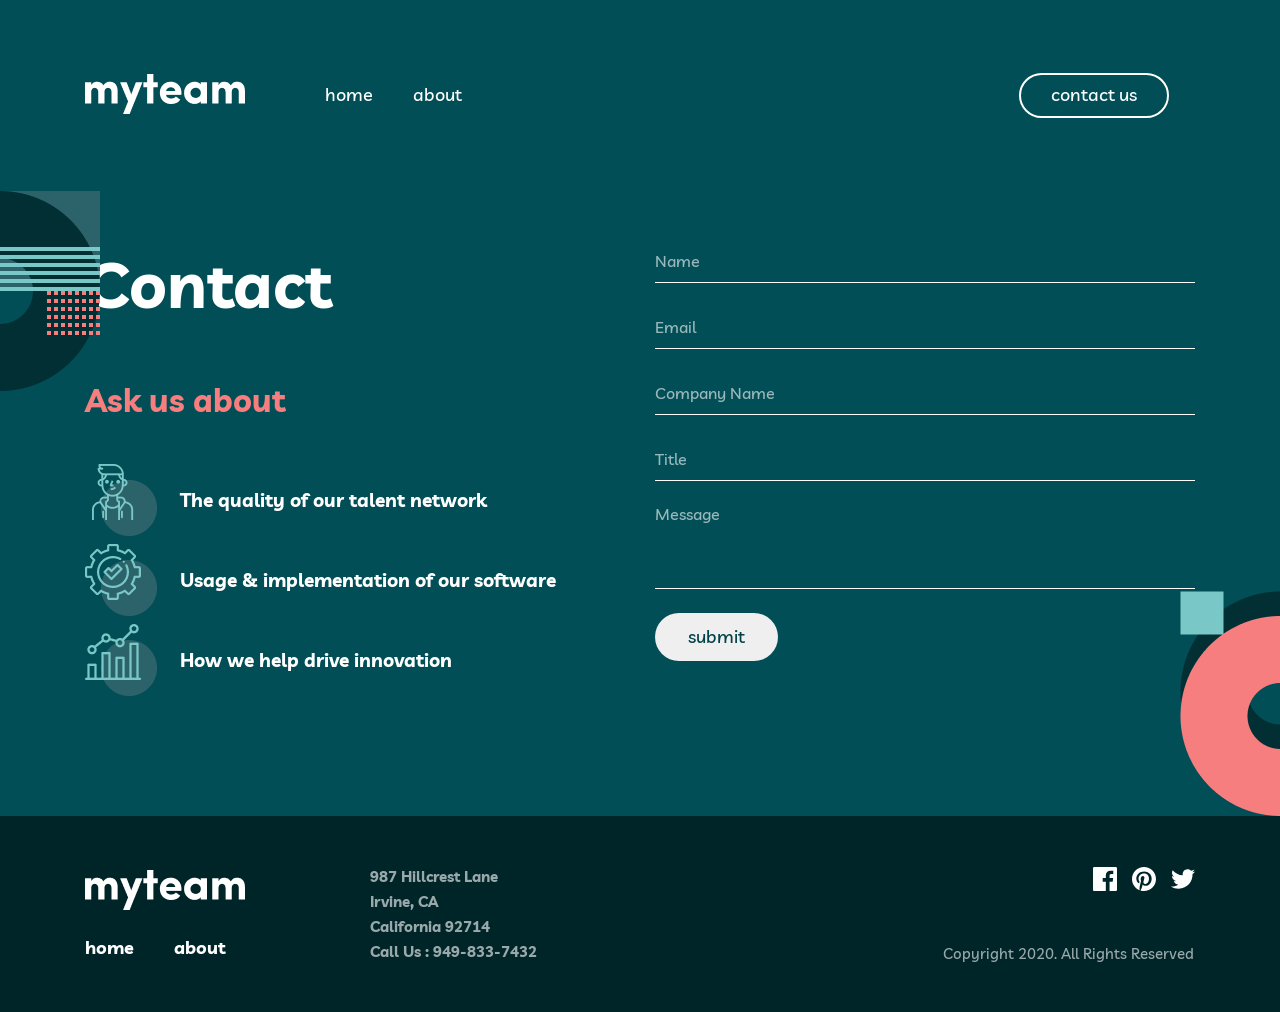
<file: contacts.html>
<!DOCTYPE html>
<html lang="en">
<head>
    <meta charset="UTF-8">
    <meta http-equiv="X-UA-Compatible" content="IE=edge">
    <meta name="viewport" content="width=device-width, initial-scale=1.0">
    <title>Document</title>
    <link rel="stylesheet" href="css/main.css" />
</head>
<body>
    <body class="body">
        <section class="contact">
          <header class="header">
            <div class="container header__container">
              <a class="header__nav-logo" href="/">
                <img src="img/myteam.png" alt="">
              </a>
              <nav class="header__nav">
                <div class="header__nav-container">
                  <ul class="header__nav-list">
                    <li class="header__nav-item">
                      <a href="index.html">home</a>
                    </li>
                    <li class="header__nav-item">
                      <a href="about.html">about</a>
                    </li>
                  </ul>
                  <a class="header__nav-btn" href="#">contact us</a>
                </div>
              </nav>
      
              <button class="burger">
                <span class="burger__inner"></span>
            </button>
            </div>
          </header>
          <div class="contact__main">
            <div class="container contact__container">
              <div class="contact__words">
                  <h1 class="contact__headname">Contact</h1>
                  <p class="contact__words-info">Ask us about</p>
                  <ul class="contact__list">
                      <li class="contact__list-item">
                        <h3 class="contact__list-name">The quality of our talent network</h3>
                      </li>
                      <li class="contact__list-item">
                        <h3 class="contact__list-name">Usage & implementation of our software</h3>
                      </li>
                      <li class="contact__list-item">
                        <h3 class="contact__list-name">How we help drive innovation</h3>
                      </li>
                    </ul>
              </div>
  
              <div class="contact__form">
                  <form autocomplete="off">
                      <input required type="text" placeholder="Name">
                      <input required type="email" placeholder="Email">
                      <input required type="text" placeholder="Company Name">
                      <input required type="text" placeholder="Title">
                      <textarea required dir="540" placeholder="Message"></textarea>
                      <button class="form__button">submit</button>
                    </form>
              </div>
            </div>
          </div>
          
        </section>
        
        <footer class="footer">
          <div class="container footer__container">
            <div class="footer__nav">
              <a class="footer__logo" href="#">
                <img class="footer__logo" src="img/myteam.png" alt="">
              </a>
      
              <ul class="footer__list">
                <li class="footer__list-item">
                  <a class="footer__list-link" href="index.html">home</a>
                </li>
      
                <li class="footer__list-item">
                  <a class="footer__list-link" href="about.html">about</a>
                </li>
              </ul>
            </div>
      
            <p class="footer__address">
              987 Hillcrest Lane <br> Irvine, CA <br> California 92714 <br> Call Us : 949-833-7432
            </p>
      
            <div class="footer__words">
              <ul class="footer__social">
                <li class="footer__social-item">
                  <a href="#" class="footer__social-link">
                    <svg class="footer__social-logo" width="24" height="24" viewBox="0 0 24 24" fill="none"
                      xmlns="http://www.w3.org/2000/svg">
                      <path
                        d="M22.675 0H1.325C0.593 0 0 0.593 0 1.325V22.676C0 23.407 0.593 24 1.325 24H12.82V14.706H9.692V11.084H12.82V8.413C12.82 5.313 14.713 3.625 17.479 3.625C18.804 3.625 19.942 3.724 20.274 3.768V7.008L18.356 7.009C16.852 7.009 16.561 7.724 16.561 8.772V11.085H20.148L19.681 14.707H16.561V24H22.677C23.407 24 24 23.407 24 22.675V1.325C24 0.593 23.407 0 22.675 0Z" />
                    </svg>
      
                  </a>
                </li>
                <li class="footer__social-item">
                  <a href="#" class="footer__social-link">
                    <svg class="footer__social-logo" width="24" height="24" viewBox="0 0 24 24" fill="none"
                      xmlns="http://www.w3.org/2000/svg">
                      <path id="Path"
                        d="M12 0C5.373 0 0 5.372 0 12C0 17.084 3.163 21.426 7.627 23.174C7.522 22.225 7.427 20.769 7.669 19.733C7.887 18.796 9.076 13.768 9.076 13.768C9.076 13.768 8.717 13.049 8.717 11.986C8.717 10.318 9.684 9.072 10.888 9.072C11.911 9.072 12.406 9.841 12.406 10.762C12.406 11.791 11.751 13.33 11.412 14.757C11.129 15.951 12.011 16.926 13.189 16.926C15.322 16.926 16.961 14.677 16.961 11.431C16.961 8.558 14.897 6.549 11.949 6.549C8.535 6.549 6.531 9.11 6.531 11.756C6.531 12.787 6.928 13.894 7.424 14.494C7.522 14.613 7.536 14.718 7.507 14.839L7.174 16.199C7.121 16.419 7 16.466 6.772 16.36C5.273 15.662 4.336 13.471 4.336 11.711C4.336 7.926 7.086 4.449 12.265 4.449C16.428 4.449 19.663 7.416 19.663 11.38C19.663 15.516 17.056 18.844 13.436 18.844C12.22 18.844 11.077 18.213 10.686 17.466L9.938 20.319C9.667 21.362 8.936 22.669 8.446 23.465C9.57 23.812 10.763 24 12 24C18.627 24 24 18.627 24 12C24 5.372 18.627 0 12 0Z" />
                    </svg>
      
      
                  </a>
                </li>
                <li class="footer__social-item">
                  <a href="#" class="footer__social-link">
                    <svg class="footer__social-logo" width="24" height="24" viewBox="0 0 24 20" fill="none"
                      xmlns="http://www.w3.org/2000/svg">
                      <path id="Path"
                        d="M24 2.55699C23.117 2.94899 22.168 3.21299 21.172 3.33199C22.189 2.72299 22.97 1.75799 23.337 0.607986C22.386 1.17199 21.332 1.58199 20.21 1.80299C19.313 0.845986 18.032 0.247986 16.616 0.247986C13.437 0.247986 11.101 3.21399 11.819 6.29299C7.728 6.08799 4.1 4.12799 1.671 1.14899C0.381 3.36199 1.002 6.25699 3.194 7.72299C2.388 7.69699 1.628 7.47599 0.965 7.10699C0.911 9.38799 2.546 11.522 4.914 11.997C4.221 12.185 3.462 12.229 2.69 12.081C3.316 14.037 5.134 15.46 7.29 15.5C5.22 17.123 2.612 17.848 0 17.54C2.179 18.937 4.768 19.752 7.548 19.752C16.69 19.752 21.855 12.031 21.543 5.10599C22.505 4.41099 23.34 3.54399 24 2.55699Z" />
                      </svg>
      
                  </a>
                </li>
              </ul>
      
              <p class="footer__copywrite">Copyright 2020. All Rights Reserved</p>
            </div>
          </div>
        </footer>
        <script src="scripts/script.js"></script>
</body>
</html>
</file>
<file: css/main.css>
.visually-hidden {
  position: absolute !important;
  clip: rect(1px 1px 1px 1px);
  /* IE6, IE7 */
  clip: rect(1px, 1px, 1px, 1px);
  padding: 0 !important;
  border: 0 !important;
  height: 1px !important;
  width: 1px !important;
  overflow: hidden;
}

@font-face {
  font-family: 'Livvic';
  src: url("../fonts/Livvic-Bold.woff2") format("woff2"), url("../fonts/Livvic-Bold.woff") format("woff");
  font-weight: bold;
  font-style: normal;
  font-display: swap;
}

@font-face {
  font-family: 'Livvic';
  src: url("../fonts/Livvic-Medium.woff2") format("woff2"), url("../fonts/Livvic-Medium.woff") format("woff");
  font-weight: 500;
  font-style: normal;
  font-display: swap;
}

*,
*::before,
*::after {
  margin: 0;
  padding: 0;
  -webkit-box-sizing: inherit;
          box-sizing: inherit;
}

img {
  max-width: 100%;
}

html {
  -webkit-box-sizing: border-box;
          box-sizing: border-box;
  height: 100%;
  scroll-behavior: smooth;
  font-size: 62.5%;
}

body {
  color: #fff;
  background-color: #014E56;
  font-size: 1.6rem;
  font-family: 'Livvic', sans-serif;
}

.body--active {
  overflow-y: hidden;
}

.container {
  width: 100%;
  max-width: 1140px;
  margin-left: auto;
  margin-right: auto;
  padding-left: 15px;
  padding-right: 15px;
}

@media screen and (max-width: 1200px) {
  .container {
    max-width: 719px;
  }
}

@media screen and (max-width: 700px) {
  .container {
    max-width: 357px;
  }
}

a {
  text-decoration: none;
  color: #fff;
}

.intro {
  position: relative;
  padding-bottom: 22.5rem;
}

.intro::before {
  content: '';
  width: 20rem;
  height: 20rem;
  position: absolute;
  background-image: url("../img/introimg.png");
  z-index: 1;
  top: 25rem;
  background-repeat: no-repeat;
}

.intro::after {
  content: '';
  width: 35.8rem;
  height: 10rem;
  position: absolute;
  background: url("../img/introimg2.png");
  right: 16.5rem;
  top: 60rem;
}

@media screen and (max-width: 1200px) {
  .intro::before {
    display: none;
  }
  .intro::after {
    right: 20.6rem;
  }
}

@media screen and (max-width: 700px) {
  .intro {
    padding-bottom: 20rem;
  }
  .intro::after {
    right: auto;
    top: auto;
    bottom: 0;
    left: 0;
  }
}

header {
  padding-top: 7.3rem;
  padding-bottom: 7.3rem;
}

@media screen and (max-width: 700px) {
  header {
    padding-top: 4.8rem;
    padding-bottom: 8rem;
  }
}

.header__container {
  display: -webkit-box;
  display: -ms-flexbox;
  display: flex;
  -webkit-box-align: center;
      -ms-flex-align: center;
          align-items: center;
}

@media screen and (max-width: 700px) {
  .header__container {
    display: -webkit-box;
    display: -ms-flexbox;
    display: flex;
    -webkit-box-align: center;
        -ms-flex-align: center;
            align-items: center;
  }
}

.header__nav {
  font-size: 1.8rem;
}

@media screen and (max-width: 700px) {
  .header__nav {
    display: none;
    position: absolute;
    left: 0;
    top: 0;
    width: 100%;
    height: 100vh;
    background-color: rgba(44, 98, 105, 0.75);
  }
  .header__nav::before {
    content: '';
    width: 70%;
    height: 100%;
    position: absolute;
    top: 0;
    right: 0;
    background-color: #2c6269;
    z-index: 2;
  }
  .header__nav::after {
    content: '';
    width: 10rem;
    height: 20rem;
    position: absolute;
    background-image: url("../img/burger.png");
    right: 0;
    bottom: 0;
    z-index: 3;
  }
}

.header__nav--active {
  display: block;
}

.header__nav-container {
  display: -webkit-box;
  display: -ms-flexbox;
  display: flex;
  -webkit-box-align: center;
      -ms-flex-align: center;
          align-items: center;
}

@media screen and (max-width: 700px) {
  .header__nav-container {
    -webkit-box-orient: vertical;
    -webkit-box-direction: normal;
        -ms-flex-direction: column;
            flex-direction: column;
    position: relative;
    z-index: 3;
    margin-top: 11.2rem;
    margin-left: 4.8rem;
  }
}

.header__nav-list {
  padding: 0;
  margin: 0;
  list-style: none;
  display: -webkit-box;
  display: -ms-flexbox;
  display: flex;
  margin-left: 8rem;
  margin-right: 55.7rem;
}

@media screen and (max-width: 1200px) {
  .header__nav-list {
    margin-right: 15rem;
  }
}

@media screen and (max-width: 700px) {
  .header__nav-list {
    -webkit-box-orient: vertical;
    -webkit-box-direction: normal;
        -ms-flex-direction: column;
            flex-direction: column;
  }
}

@media screen and (max-width: 700px) {
  .header__nav-item {
    margin-bottom: 2.4rem;
  }
  .header__nav-item:last-child {
    margin-bottom: 3.6rem;
  }
}

.header__nav-list--active {
  display: block;
}

.header__nav-item > a:hover {
  color: #F67E7E;
}

.header__nav-item:first-child {
  margin-right: 4rem;
}

.header__nav-btn {
  padding: 1rem 3rem;
  border: 2px solid #fff;
  border-radius: 2.4rem;
}

.header__nav-btn:hover {
  color: #002529;
  background-color: #fff;
}

.burger {
  display: none;
}

.header__nav-logo {
  display: inline-block;
}

@media screen and (max-width: 700px) {
  .header__nav-logo {
    width: 12.8rem;
    height: 3.2rem;
  }
}

@media screen and (max-width: 700px) {
  .burger {
    display: block;
    border: none;
    padding: 0;
    width: 20px;
    background-color: transparent;
    margin-left: auto;
  }
  .burger::before,
  .burger__inner,
  .burger::after {
    content: '';
    display: block;
    width: 100%;
    height: 4px;
    background-color: #fff;
    margin-bottom: 3px;
  }
  .burger::after {
    margin-bottom: 0;
  }
  .burger--active .burger__inner {
    display: none;
  }
  .burger--active::before {
    -webkit-transform: rotate(45deg);
            transform: rotate(45deg);
    margin-bottom: 0;
    position: relative;
    top: 4px;
    z-index: 4;
  }
  .burger--active::after {
    -webkit-transform: rotate(-45deg);
            transform: rotate(-45deg);
    position: relative;
    z-index: 4;
  }
}

.intro__words {
  margin-top: 5.7rem;
  display: -webkit-box;
  display: -ms-flexbox;
  display: flex;
  -webkit-box-pack: justify;
      -ms-flex-pack: justify;
          justify-content: space-between;
}

@media screen and (max-width: 1200px) {
  .intro__words {
    -webkit-box-orient: vertical;
    -webkit-box-direction: normal;
        -ms-flex-direction: column;
            flex-direction: column;
    text-align: center;
  }
}

@media screen and (max-width: 700px) {
  .intro__words {
    margin-top: 0;
  }
}

.intro__words-main {
  font-weight: bold;
  font-size: 10rem;
  width: 60rem;
}

@media screen and (max-width: 1200px) {
  .intro__words-main {
    font-size: 6.4rem;
    width: 35rem;
    margin: 0 auto;
    margin-bottom: 2.4rem;
  }
}

@media screen and (max-width: 700px) {
  .intro__words-main {
    font-size: 4rem;
    width: 22rem;
  }
}

.red {
  color: #F67E7E;
}

.intro__words-info {
  width: 44.5rem;
  font-size: 1.8rem;
  padding-top: 13rem;
  font-weight: 600;
  position: relative;
}

.intro__words-info::before {
  content: '';
  top: 0;
  background: #79C8C7;
  position: absolute;
  width: 5rem;
  height: 4px;
}

@media screen and (max-width: 1200px) {
  .intro__words-info {
    font-size: 1.5rem;
    width: 45.7rem;
    padding: 0;
    margin: 0 auto;
  }
  .intro__words-info::before {
    display: none;
  }
}

@media screen and (max-width: 700px) {
  .intro__words-info {
    width: 32.7rem;
    line-height: 2.8rem;
  }
}

.benefits {
  background-color: #012F34;
  padding-top: 20rem;
  padding-bottom: 14rem;
  position: relative;
}

.benefits::after {
  content: '';
  position: absolute;
  width: 10rem;
  height: 24.4rem;
  background: url("../img/benefits.png");
  right: 0;
  top: 44rem;
}

@media screen and (max-width: 1200px) {
  .benefits {
    padding-top: 10rem;
    padding-bottom: 10rem;
  }
  .benefits::after {
    top: 0;
  }
}

.benefits__container {
  display: -webkit-box;
  display: -ms-flexbox;
  display: flex;
}

@media screen and (max-width: 1200px) {
  .benefits__container {
    -webkit-box-orient: vertical;
    -webkit-box-direction: normal;
        -ms-flex-direction: column;
            flex-direction: column;
    width: 57.3rem;
    margin: 0 auto;
  }
}

.benefits__headword {
  font-size: 4.8rem;
  font-weight: bold;
  width: 44.5rem;
  position: relative;
}

.benefits__headword::before {
  content: '';
  top: -54px;
  background: #F67E7E;
  position: absolute;
  width: 5rem;
  height: 4px;
}

@media screen and (max-width: 1200px) {
  .benefits__headword {
    margin-bottom: 6.4rem;
    font-size: 3.2rem;
  }
  .benefits__headword::before {
    top: -32px;
  }
}

@media screen and (max-width: 700px) {
  .benefits__headword {
    width: 20rem;
  }
}

.benefits__list {
  padding: 0;
  margin: 0;
  list-style: none;
  display: -webkit-box;
  display: -ms-flexbox;
  display: flex;
  -webkit-box-orient: vertical;
  -webkit-box-direction: normal;
      -ms-flex-direction: column;
          flex-direction: column;
  margin-left: auto;
}

.benefits__list-item {
  margin-bottom: 3.2rem;
  position: relative;
}

.benefits__list-item::before {
  content: '';
  position: absolute;
  left: -9.5rem;
  width: 7.2rem;
  height: 7.2rem;
  background: url("../img/benefit1.png");
}

.benefits__list-item:nth-child(2)::before {
  background: url("../img/benefit2.png");
}

.benefits__list-item:last-child {
  margin-bottom: 0;
}

.benefits__list-item:last-child::before {
  background: url("../img/benefit3.png");
}

@media screen and (max-width: 700px) {
  .benefits__list-item {
    display: -webkit-box;
    display: -ms-flexbox;
    display: flex;
    -webkit-box-orient: vertical;
    -webkit-box-direction: normal;
        -ms-flex-direction: column;
            flex-direction: column;
    -webkit-box-align: center;
        -ms-flex-align: center;
            align-items: center;
  }
  .benefits__list-item::before {
    position: relative;
    top: 0;
    left: 0;
  }
}

.benefits__list-head {
  color: #F67E7E;
  line-height: 2.8rem;
}

.benefits__list-info {
  font-weight: 600;
  line-height: 2.5rem;
  opacity: 0.8;
  width: 44.5rem;
  font-size: 1.5rem;
  margin-top: 1.6rem;
}

@media screen and (max-width: 700px) {
  .benefits__list-info {
    width: 32.7rem;
    text-align: center;
  }
}

.result {
  padding-top: 14rem;
  padding-bottom: 14rem;
  position: relative;
}

.result::before {
  content: '';
  position: absolute;
  top: 0;
  width: 14.7rem;
  height: 10rem;
  background: url("../img/result1.png");
}

.result::after {
  content: '';
  position: absolute;
  bottom: 0;
  right: 0;
  width: 20rem;
  height: 10rem;
  background: url("../img/result2.png");
}

@media screen and (max-width: 1200px) {
  .result {
    padding-top: 10rem;
  }
}

.result__name {
  font-size: 4.8rem;
  font-weight: bold;
  text-align: center;
  width: 94.5rem;
  margin: 0 auto;
}

@media screen and (max-width: 1200px) {
  .result__name {
    font-size: 3.2rem;
    width: 48rem;
  }
}

@media screen and (max-width: 700px) {
  .result__name {
    width: 32.7rem;
    margin-top: 4rem;
  }
}

.green {
  color: #79C8C7;
}

.result__list {
  padding: 0;
  margin: 0;
  list-style: none;
  display: -webkit-box;
  display: -ms-flexbox;
  display: flex;
  -webkit-box-pack: justify;
      -ms-flex-pack: justify;
          justify-content: space-between;
  -webkit-box-align: center;
      -ms-flex-align: center;
          align-items: center;
  padding-top: 9.2rem;
  text-align: center;
}

@media screen and (max-width: 1200px) {
  .result__list {
    -webkit-box-orient: vertical;
    -webkit-box-direction: normal;
        -ms-flex-direction: column;
            flex-direction: column;
  }
}

.result__list-item {
  display: -webkit-box;
  display: -ms-flexbox;
  display: flex;
  -webkit-box-orient: vertical;
  -webkit-box-direction: normal;
      -ms-flex-direction: column;
          flex-direction: column;
  position: relative;
}

.result__list-item::before {
  content: '';
  width: 6.7rem;
  height: 5.6rem;
  position: absolute;
  top: -4rem;
  left: 14rem;
  background: url("../img/quote.png");
  z-index: -1;
}

@media screen and (max-width: 1200px) {
  .result__list-item {
    margin-bottom: 4.8em;
  }
  .result__list-item::before {
    left: calc(50% - 35px);
  }
  .result__list-item:last-child {
    margin-bottom: 0;
  }
}

.result__list-quote {
  font-size: 1.5rem;
  font-weight: 600;
  width: 35rem;
}

@media screen and (max-width: 1200px) {
  .result__list-quote {
    width: 57.3rem;
  }
}

@media screen and (max-width: 700px) {
  .result__list-quote {
    width: 32.7rem;
    line-height: 2.5rem;
  }
}

.result__list-name {
  color: #79C8C7;
  font-size: 1.8rem;
  font-weight: bold;
  margin-top: 2.4rem;
}

.result__list-info {
  font-weight: 500;
  font-style: italic;
  font-size: 1.3rem;
  margin-top: 2px;
}

.result__list-photo {
  width: 6.2rem;
  height: 6.2rem;
  margin: 0 auto;
  border-radius: 50%;
  border: 2px solid #79C8C7;
  margin-top: 3.2rem;
}

.call {
  padding-top: 7.6rem;
  padding-bottom: 7.6rem;
  background-color: #F67E7E;
  color: #012F34;
  position: relative;
}

.call::before {
  content: '';
  position: absolute;
  top: 5.9rem;
  width: 20rem;
  height: 14.4rem;
  background: url("../img/call.png");
}

@media screen and (max-width: 1200px) {
  .call {
    padding-top: 9.5rem;
    padding-bottom: 9.5rem;
  }
  .call::before {
    top: auto;
    bottom: 0;
  }
}

.call__container {
  display: -webkit-box;
  display: -ms-flexbox;
  display: flex;
  -webkit-box-align: center;
      -ms-flex-align: center;
          align-items: center;
}

@media screen and (max-width: 1200px) {
  .call__container {
    width: 57.3rem;
  }
}

@media screen and (max-width: 700px) {
  .call__container {
    -webkit-box-orient: vertical;
    -webkit-box-direction: normal;
        -ms-flex-direction: column;
            flex-direction: column;
  }
}

.call__headname {
  font-family: 'Livvic', sans-serif;
  font-size: 4.8rem;
  font-weight: bold;
  margin-right: auto;
}

@media screen and (max-width: 1200px) {
  .call__headname {
    font-size: 3.2rem;
  }
}

@media screen and (max-width: 700px) {
  .call__headname {
    width: 22.7rem;
    text-align: center;
    margin: 0;
  }
}

.call__link {
  color: #012F34;
  font-size: 1.8rem;
  font-weight: bold;
  padding: 1rem 3rem;
  border: 2px solid #012F34;
  border-radius: 2.4rem;
}

.call__link:hover {
  color: #fff;
  background-color: #012F34;
}

@media screen and (max-width: 700px) {
  .call__link {
    margin-top: 2.4rem;
    margin-bottom: 5px;
  }
}

.footer {
  padding-top: 4.8rem;
  padding-bottom: 4.8rem;
  background-color: #002529;
}

@media screen and (max-width: 700px) {
  .footer {
    padding-bottom: 16rem;
  }
}

.footer__container {
  display: -webkit-box;
  display: -ms-flexbox;
  display: flex;
  -webkit-box-align: center;
      -ms-flex-align: center;
          align-items: center;
}

@media screen and (max-width: 1200px) {
  .footer__container {
    -ms-flex-wrap: wrap;
        flex-wrap: wrap;
    -webkit-box-pack: justify;
        -ms-flex-pack: justify;
            justify-content: space-between;
  }
}

@media screen and (max-width: 700px) {
  .footer__container {
    -webkit-box-orient: vertical;
    -webkit-box-direction: normal;
        -ms-flex-direction: column;
            flex-direction: column;
  }
}

@media screen and (max-width: 1200px) {
  .footer__logo {
    width: 10rem;
    height: 2.4rem;
    display: inline-block;
  }
}

@media screen and (max-width: 1200px) {
  .footer__nav {
    margin-right: auto;
  }
}

@media screen and (max-width: 700px) {
  .footer__nav {
    margin: 0;
  }
}

.footer__list {
  padding: 0;
  margin: 0;
  list-style: none;
  display: -webkit-box;
  display: -ms-flexbox;
  display: flex;
  margin-top: 2.5rem;
}

.footer__list-item {
  margin-right: 4rem;
}

.footer__list-item:last-child {
  margin-right: 0;
}

@media screen and (max-width: 1200px) {
  .footer__list-item:first-child {
    margin-right: 2.4rem;
  }
}

@media screen and (max-width: 700px) {
  .footer__list-item {
    margin: 0;
  }
}

.footer__list-link {
  font-weight: 600;
  font-size: 18px;
}

.footer__list-link:hover {
  color: #F67E7E;
}

@media screen and (max-width: 1200px) {
  .footer__list-link {
    font-size: 1.5rem;
  }
}

.footer__address {
  font-weight: 600;
  font-size: 1.5rem;
  opacity: 0.6;
  width: 20rem;
  margin-left: 12.5rem;
  margin-right: auto;
  line-height: 2.5rem;
}

@media screen and (max-width: 1200px) {
  .footer__address {
    margin: 0;
    text-align: right;
    margin-left: 30.5rem;
  }
}

@media screen and (max-width: 700px) {
  .footer__address {
    text-align: center;
    margin: 0;
    margin-top: 2.4rem;
  }
}

.footer__words {
  display: -webkit-box;
  display: -ms-flexbox;
  display: flex;
  -webkit-box-orient: vertical;
  -webkit-box-direction: normal;
      -ms-flex-direction: column;
          flex-direction: column;
}

@media screen and (max-width: 1200px) {
  .footer__words {
    -webkit-box-orient: horizontal;
    -webkit-box-direction: normal;
        -ms-flex-direction: row;
            flex-direction: row;
    -webkit-box-align: center;
        -ms-flex-align: center;
            align-items: center;
    margin-top: 1rem;
  }
}

@media screen and (max-width: 700px) {
  .footer__words {
    -webkit-box-orient: vertical;
    -webkit-box-direction: normal;
        -ms-flex-direction: column;
            flex-direction: column;
    margin-top: 4rem;
  }
}

.footer__social {
  padding: 0;
  margin: 0;
  list-style: none;
  display: -webkit-box;
  display: -ms-flexbox;
  display: flex;
  margin-bottom: 5.1rem;
  margin-left: 15rem;
}

@media screen and (max-width: 1200px) {
  .footer__social {
    margin: 0;
    margin-right: 33rem;
  }
}

@media screen and (max-width: 700px) {
  .footer__social {
    margin: 0;
  }
}

.footer__social-item {
  margin-right: 1.5rem;
}

.footer__social-item:last-child {
  margin-right: 0;
}

.footer__social-logo {
  fill: #fff;
}

.footer__social-logo:hover {
  fill: #F67E7E;
}

.footer__copywrite {
  font-size: 1.5rem;
  opacity: 0.6;
}

@media screen and (max-width: 700px) {
  .footer__copywrite {
    margin-top: 1.6rem;
  }
}

.hero {
  padding-bottom: 20rem;
  position: relative;
}

.hero::after {
  content: '';
  width: 10rem;
  height: 20rem;
  position: absolute;
  background: url("../img/hero.png");
  right: 0;
  bottom: 0;
}

@media screen and (max-width: 1200px) {
  .hero {
    padding-bottom: 11.2rem;
  }
}

@media screen and (max-width: 700px) {
  .hero {
    padding-bottom: 10.8rem;
  }
  .hero::after {
    width: 10rem;
    height: 10rem;
    background-position: top left;
  }
}

.hero__words {
  display: -webkit-box;
  display: -ms-flexbox;
  display: flex;
  margin-top: 10rem;
}

@media screen and (max-width: 1200px) {
  .hero__words {
    -webkit-box-orient: vertical;
    -webkit-box-direction: normal;
        -ms-flex-direction: column;
            flex-direction: column;
  }
}

@media screen and (max-width: 700px) {
  .hero__words {
    margin-top: 0;
  }
}

.hero__words-main {
  font-size: 6.4rem;
  width: 35rem;
  margin-left: 3rem;
}

@media screen and (max-width: 1200px) {
  .hero__words-main {
    text-align: center;
    margin: 0 auto;
  }
}

@media screen and (max-width: 700px) {
  .hero__words-main {
    font-size: 4rem;
  }
}

.hero__words-info {
  font-size: 1.8rem;
  font-weight: 600;
  line-height: 2.8rem;
  width: 73rem;
  padding-top: 13rem;
  position: relative;
}

.hero__words-info::before {
  content: '';
  top: 0;
  background: #F67E7E;
  position: absolute;
  width: 5rem;
  height: 4px;
}

@media screen and (max-width: 1200px) {
  .hero__words-info {
    font-size: 1.5rem;
    text-align: center;
    width: 45.7rem;
    margin: 0 auto;
    padding-top: 2.4rem;
  }
  .hero__words-info::before {
    display: none;
  }
}

@media screen and (max-width: 700px) {
  .hero__words-info {
    width: 32.7rem;
  }
}

.directors {
  background-color: #004047;
  position: relative;
  padding-bottom: 14rem;
}

.directors::before {
  content: '';
  width: 10rem;
  height: 20rem;
  position: absolute;
  background-image: url("../img/directors.png");
}

.directors::after {
  content: '';
  width: 14.7rem;
  height: 10rem;
  position: absolute;
  bottom: 0;
  right: 0;
  background-image: url("../img/result1.png");
}

@media screen and (max-width: 1200px) {
  .directors {
    padding-bottom: 12.8rem;
  }
}

@media screen and (max-width: 700px) {
  .directors::before {
    width: 10rem;
    height: 10rem;
    background-position: bottom right;
    padding-bottom: 8.8rem;
  }
}

.directors__name {
  padding-top: 14rem;
  text-align: center;
  font-size: 4.8rem;
  margin-bottom: 6.4rem;
}

@media screen and (max-width: 1200px) {
  .directors__name {
    font-size: 3.2rem;
    padding-top: 10rem;
  }
}

@media screen and (max-width: 700px) {
  .directors__name {
    padding-top: 8.8rem;
  }
}

.directors__list {
  padding: 0;
  margin: 0;
  list-style: none;
  display: -webkit-box;
  display: -ms-flexbox;
  display: flex;
  -webkit-box-pack: center;
      -ms-flex-pack: center;
          justify-content: center;
  -webkit-box-align: center;
      -ms-flex-align: center;
          align-items: center;
  -ms-flex-wrap: wrap;
      flex-wrap: wrap;
}

.directors__list-item {
  width: 35rem;
  height: 25.3rem;
  position: relative;
  z-index: 1;
  margin-right: 3rem;
  margin-bottom: 7.6rem;
  display: -webkit-box;
  display: -ms-flexbox;
  display: flex;
  -webkit-box-orient: vertical;
  -webkit-box-direction: normal;
      -ms-flex-direction: column;
          flex-direction: column;
  -webkit-box-align: center;
      -ms-flex-align: center;
          align-items: center;
  background-color: #012F34;
}

.directors__list-item:nth-child(3n) {
  margin-right: 0;
}

@media screen and (max-width: 1200px) {
  .directors__list-item {
    margin-right: 11px;
    width: 28.1rem;
  }
  .directors__list-item:nth-child(2n) {
    margin-right: 0;
  }
  .directors__list-item:nth-child(3n) {
    margin-right: 11px;
  }
}

@media screen and (max-width: 700px) {
  .directors__list-item {
    width: 32.7rem;
    margin-right: 0;
  }
  .directors__list-item:nth-child(3n) {
    margin-right: 0;
  }
  .directors__list-item:last-child {
    margin-bottom: 0;
  }
}

.directors__list-item--active {
  background-color: #002529;
}

.directors__list-img {
  width: 9.6rem;
  height: 9.6rem;
  border: 2px solid #C4FFFE;
  border-radius: 50%;
  margin-top: 32px;
  margin-bottom: 1.6rem;
}

.directors__list-name {
  font-weight: bold;
  font-size: 18px;
  line-height: 28px;
  text-align: center;
  color: #79C8C7;
}

.directors__list-info {
  font-weight: 500;
  font-size: 15px;
  line-height: 25px;
  text-align: center;
  margin-bottom: 2.8rem;
}

.directors__list-btn {
  width: 5.6rem;
  height: 5.6rem;
  position: absolute;
  background-color: transparent;
  border: unset;
  background-image: url("../img/plus.png");
  background-position: center;
  bottom: -2.8rem;
}

.directors__list-btn--active {
  background-image: url("../img/minus.png");
}

.first {
  display: -webkit-box;
  display: -ms-flexbox;
  display: flex;
  -webkit-box-orient: vertical;
  -webkit-box-direction: normal;
      -ms-flex-direction: column;
          flex-direction: column;
  -webkit-box-align: center;
      -ms-flex-align: center;
          align-items: center;
}

.first--active {
  display: none;
}

.second {
  display: none;
}

.second--active {
  display: -webkit-box;
  display: -ms-flexbox;
  display: flex;
  -webkit-box-orient: vertical;
  -webkit-box-direction: normal;
      -ms-flex-direction: column;
          flex-direction: column;
  -webkit-box-align: center;
      -ms-flex-align: center;
          align-items: center;
}

.directors__list-social {
  display: -webkit-box;
  display: -ms-flexbox;
  display: flex;
  -webkit-box-align: center;
      -ms-flex-align: center;
          align-items: center;
}

.directors__list-link {
  fill: #fff;
}

.directors__list-link:first-child {
  margin-right: 1.6rem;
}

.directors__list-link:hover {
  fill: #F67E7E;
}

.directors__list-head {
  font-weight: bold;
  font-size: 18px;
  line-height: 28px;
  text-align: center;
  color: #79C8C7;
  margin-top: 3.5rem;
}

.directors__list-quote {
  font-weight: 600;
  font-size: 15px;
  line-height: 25px;
  text-align: center;
  width: 25.4rem;
  margin-bottom: 2.4rem;
}

.clients {
  padding-top: 14rem;
  padding-bottom: 14rem;
  background-color: #012F34;
  position: relative;
}

.clients::before {
  content: '';
  width: 20rem;
  height: 20rem;
  position: absolute;
  top: 0;
  background-image: url("../img/clients-bg.png");
}

@media screen and (max-width: 1200px) {
  .clients::before {
    height: 10rem;
    background-position: bottom;
  }
}

@media screen and (max-width: 700px) {
  .clients {
    padding-bottom: 8.8rem;
    padding-top: 8.8rem;
  }
  .clients::before {
    width: 10rem;
    height: 10rem;
    background-position: bottom right;
  }
}

.clients__name {
  font-weight: bold;
  font-size: 48px;
  line-height: 48px;
  text-align: center;
}

@media screen and (max-width: 700px) {
  .clients__name {
    font-size: 3.2rem;
    line-height: 3.2rem;
  }
}

.clients__list {
  padding: 0;
  margin: 0;
  list-style: none;
  display: -webkit-box;
  display: -ms-flexbox;
  display: flex;
  margin-top: 6.4rem;
  -webkit-box-align: center;
      -ms-flex-align: center;
          align-items: center;
  -webkit-box-pack: center;
      -ms-flex-pack: center;
          justify-content: center;
}

@media screen and (max-width: 700px) {
  .clients__list {
    -webkit-box-orient: vertical;
    -webkit-box-direction: normal;
        -ms-flex-direction: column;
            flex-direction: column;
  }
}

.clients__list-item {
  margin-right: 8rem;
}

.clients__list-item:last-child {
  margin-right: 0;
}

@media screen and (max-width: 1200px) {
  .clients__list-item {
    margin-right: 5rem;
  }
}

@media screen and (max-width: 700px) {
  .clients__list-item {
    margin: 0;
    margin-bottom: 5.6rem;
  }
  .clients__list-item:last-child {
    margin: 0;
  }
}

.clients__list-logo {
  width: 18rem;
  height: 3rem;
}

@media screen and (max-width: 1200px) {
  .clients__list-logo {
    width: 10rem;
    height: 17px;
  }
}

@media screen and (max-width: 700px) {
  .clients__list-logo {
    width: 15rem;
    height: 4rem;
  }
}

/*! normalize.css v8.0.1 | MIT License | github.com/necolas/normalize.css */
/* Document
   ========================================================================== */
/**
 * 1. Correct the line height in all browsers.
 * 2. Prevent adjustments of font size after orientation changes in iOS.
 */
html {
  line-height: 1.15;
  /* 1 */
  -webkit-text-size-adjust: 100%;
  /* 2 */
}

/* Sections
   ========================================================================== */
/**
 * Remove the margin in all browsers.
 */
body {
  margin: 0;
}

/**
 * Render the `main` element consistently in IE.
 */
main {
  display: block;
}

/**
 * Correct the font size and margin on `h1` elements within `section` and
 * `article` contexts in Chrome, Firefox, and Safari.
 */
h1 {
  font-size: 2em;
  margin: 0.67em 0;
}

/* Grouping content
   ========================================================================== */
/**
 * 1. Add the correct box sizing in Firefox.
 * 2. Show the overflow in Edge and IE.
 */
hr {
  -webkit-box-sizing: content-box;
          box-sizing: content-box;
  /* 1 */
  height: 0;
  /* 1 */
  overflow: visible;
  /* 2 */
}

/**
 * 1. Correct the inheritance and scaling of font size in all browsers.
 * 2. Correct the odd `em` font sizing in all browsers.
 */
pre {
  font-family: monospace, monospace;
  /* 1 */
  font-size: 1em;
  /* 2 */
}

/* Text-level semantics
   ========================================================================== */
/**
 * Remove the gray background on active links in IE 10.
 */
a {
  background-color: transparent;
}

/**
 * 1. Remove the bottom border in Chrome 57-
 * 2. Add the correct text decoration in Chrome, Edge, IE, Opera, and Safari.
 */
abbr[title] {
  border-bottom: none;
  /* 1 */
  text-decoration: underline;
  /* 2 */
  -webkit-text-decoration: underline dotted;
          text-decoration: underline dotted;
  /* 2 */
}

/**
 * Add the correct font weight in Chrome, Edge, and Safari.
 */
b,
strong {
  font-weight: bolder;
}

/**
 * 1. Correct the inheritance and scaling of font size in all browsers.
 * 2. Correct the odd `em` font sizing in all browsers.
 */
code,
kbd,
samp {
  font-family: monospace, monospace;
  /* 1 */
  font-size: 1em;
  /* 2 */
}

/**
 * Add the correct font size in all browsers.
 */
small {
  font-size: 80%;
}

/**
 * Prevent `sub` and `sup` elements from affecting the line height in
 * all browsers.
 */
sub,
sup {
  font-size: 75%;
  line-height: 0;
  position: relative;
  vertical-align: baseline;
}

sub {
  bottom: -0.25em;
}

sup {
  top: -0.5em;
}

/* Embedded content
   ========================================================================== */
/**
 * Remove the border on images inside links in IE 10.
 */
img {
  border-style: none;
}

/* Forms
   ========================================================================== */
/**
 * 1. Change the font styles in all browsers.
 * 2. Remove the margin in Firefox and Safari.
 */
button,
input,
optgroup,
select,
textarea {
  font-family: inherit;
  /* 1 */
  font-size: 100%;
  /* 1 */
  line-height: 1.15;
  /* 1 */
  margin: 0;
  /* 2 */
}

/**
 * Show the overflow in IE.
 * 1. Show the overflow in Edge.
 */
button,
input {
  /* 1 */
  overflow: visible;
}

/**
 * Remove the inheritance of text transform in Edge, Firefox, and IE.
 * 1. Remove the inheritance of text transform in Firefox.
 */
button,
select {
  /* 1 */
  text-transform: none;
}

/**
 * Correct the inability to style clickable types in iOS and Safari.
 */
button,
[type="button"],
[type="reset"],
[type="submit"] {
  -webkit-appearance: button;
}

/**
 * Remove the inner border and padding in Firefox.
 */
button::-moz-focus-inner,
[type="button"]::-moz-focus-inner,
[type="reset"]::-moz-focus-inner,
[type="submit"]::-moz-focus-inner {
  border-style: none;
  padding: 0;
}

/**
 * Restore the focus styles unset by the previous rule.
 */
button:-moz-focusring,
[type="button"]:-moz-focusring,
[type="reset"]:-moz-focusring,
[type="submit"]:-moz-focusring {
  outline: 1px dotted ButtonText;
}

/**
 * Correct the padding in Firefox.
 */
fieldset {
  padding: 0.35em 0.75em 0.625em;
}

/**
 * 1. Correct the text wrapping in Edge and IE.
 * 2. Correct the color inheritance from `fieldset` elements in IE.
 * 3. Remove the padding so developers are not caught out when they zero out
 *    `fieldset` elements in all browsers.
 */
legend {
  -webkit-box-sizing: border-box;
          box-sizing: border-box;
  /* 1 */
  color: inherit;
  /* 2 */
  display: table;
  /* 1 */
  max-width: 100%;
  /* 1 */
  padding: 0;
  /* 3 */
  white-space: normal;
  /* 1 */
}

/**
 * Add the correct vertical alignment in Chrome, Firefox, and Opera.
 */
progress {
  vertical-align: baseline;
}

/**
 * Remove the default vertical scrollbar in IE 10+.
 */
textarea {
  overflow: auto;
}

/**
 * 1. Add the correct box sizing in IE 10.
 * 2. Remove the padding in IE 10.
 */
[type="checkbox"],
[type="radio"] {
  -webkit-box-sizing: border-box;
          box-sizing: border-box;
  /* 1 */
  padding: 0;
  /* 2 */
}

/**
 * Correct the cursor style of increment and decrement buttons in Chrome.
 */
[type="number"]::-webkit-inner-spin-button,
[type="number"]::-webkit-outer-spin-button {
  height: auto;
}

/**
 * 1. Correct the odd appearance in Chrome and Safari.
 * 2. Correct the outline style in Safari.
 */
[type="search"] {
  -webkit-appearance: textfield;
  /* 1 */
  outline-offset: -2px;
  /* 2 */
}

/**
 * Remove the inner padding in Chrome and Safari on macOS.
 */
[type="search"]::-webkit-search-decoration {
  -webkit-appearance: none;
}

/**
 * 1. Correct the inability to style clickable types in iOS and Safari.
 * 2. Change font properties to `inherit` in Safari.
 */
::-webkit-file-upload-button {
  -webkit-appearance: button;
  /* 1 */
  font: inherit;
  /* 2 */
}

/* Interactive
   ========================================================================== */
/*
 * Add the correct display in Edge, IE 10+, and Firefox.
 */
details {
  display: block;
}

/*
 * Add the correct display in all browsers.
 */
summary {
  display: list-item;
}

/* Misc
   ========================================================================== */
/**
 * Add the correct display in IE 10+.
 */
template {
  display: none;
}

/**
 * Add the correct display in IE 10.
 */
[hidden] {
  display: none;
}

.contact__main {
  position: relative;
}

.contact__main::before {
  content: '';
  width: 10rem;
  height: 20rem;
  position: absolute;
  background-image: url("../img/directors.png");
  background-repeat: no-repeat;
}

.contact__main::after {
  content: '';
  width: 10rem;
  height: 22.5rem;
  position: absolute;
  background-image: url("../img/contacts.png");
  bottom: 0;
  right: 0;
}

@media screen and (max-width: 700px) {
  .contact__main::before {
    display: none;
  }
  .contact__main::after {
    height: 112.5px;
    width: 10rem;
  }
}

.contact__list {
  padding: 0;
  margin: 0;
  list-style: none;
  display: -webkit-box;
  display: -ms-flexbox;
  display: flex;
  -webkit-box-orient: vertical;
  -webkit-box-direction: normal;
      -ms-flex-direction: column;
          flex-direction: column;
}

.contact__headname {
  font-size: 64px;
  line-height: 100px;
}

@media screen and (max-width: 1200px) {
  .contact__headname {
    text-align: center;
  }
}

@media screen and (max-width: 700px) {
  .contact__headname {
    font-size: 4rem;
    line-height: 4rem;
    margin-bottom: 1.6rem;
  }
}

.contact__words-info {
  font-weight: bold;
  font-size: 32px;
  line-height: 48px;
  color: #F67E7E;
  margin-bottom: 4rem;
}

@media screen and (max-width: 1200px) {
  .contact__words-info {
    text-align: center;
  }
}

@media screen and (max-width: 700px) {
  .contact__words-info {
    font-size: 3.2rem;
    margin: 0;
    margin-bottom: 4rem;
  }
}

.contact__list-item {
  position: relative;
  margin-bottom: 8px;
  display: -webkit-box;
  display: -ms-flexbox;
  display: flex;
  -webkit-box-align: center;
      -ms-flex-align: center;
          align-items: center;
}

.contact__list-item::before {
  content: '';
  width: 7.2rem;
  height: 7.2rem;
  background: url("../img/benefit1.png");
}

.contact__list-item:nth-child(2)::before {
  background: url("../img/benefit2.png");
}

.contact__list-item:last-child {
  margin-bottom: 0;
}

.contact__list-item:last-child::before {
  background: url("../img/benefit3.png");
}

.contact__list-name {
  margin-left: 2.3rem;
}

@media screen and (max-width: 700px) {
  .contact__list-name {
    width: 23.2rem;
  }
}

textarea {
  resize: none;
  width: 54rem;
  height: 8.4rem;
  background-color: transparent;
  border: none;
  border-bottom: 1px solid #fff;
  margin-bottom: 2.4rem;
}

textarea::-webkit-input-placeholder {
  color: #fff;
  opacity: 0.6;
}

textarea:-ms-input-placeholder {
  color: #fff;
  opacity: 0.6;
}

textarea::-ms-input-placeholder {
  color: #fff;
  opacity: 0.6;
}

textarea::placeholder {
  color: #fff;
  opacity: 0.6;
}

textarea:valid {
  border-bottom: 1px solid #79C8C7;
  color: #fff;
}

@media screen and (max-width: 700px) {
  textarea {
    width: 32.7rem;
  }
}

.form__button {
  color: #004047;
  font-size: 18px;
  line-height: 28px;
  width: 123px;
  height: 48px;
  border-radius: 24px;
  border: none;
}

input:not(:placeholder-shown):invalid, textarea:not(:placeholder-shown):invalid {
  border-bottom: 1px solid red;
}

input:not(:placeholder-shown):invalid::-webkit-input-placeholder, textarea:not(:placeholder-shown):invalid::-webkit-input-placeholder {
  color: #F67E7E;
  opacity: 0.6;
}

input:not(:placeholder-shown):invalid:-ms-input-placeholder, textarea:not(:placeholder-shown):invalid:-ms-input-placeholder {
  color: #F67E7E;
  opacity: 0.6;
}

input:not(:placeholder-shown):invalid::-ms-input-placeholder, textarea:not(:placeholder-shown):invalid::-ms-input-placeholder {
  color: #F67E7E;
  opacity: 0.6;
}

input:not(:placeholder-shown):invalid::placeholder, textarea:not(:placeholder-shown):invalid::placeholder {
  color: #F67E7E;
  opacity: 0.6;
}

input {
  width: 54rem;
  height: 4.2rem;
  background-color: transparent;
  border: none;
  border-bottom: 1px solid #fff;
  margin-bottom: 2.4rem;
}

input::-webkit-input-placeholder {
  color: #fff;
  opacity: 0.6;
}

input:-ms-input-placeholder {
  color: #fff;
  opacity: 0.6;
}

input::-ms-input-placeholder {
  color: #fff;
  opacity: 0.6;
}

input::placeholder {
  color: #fff;
  opacity: 0.6;
}

input:focus {
  border: none;
  background-color: #002529;
}

input:valid {
  border-bottom: 1px solid #79C8C7;
  color: #fff;
}

@media screen and (max-width: 700px) {
  input {
    width: 32.7rem;
  }
}

input[type="email"] {
  border: none;
  border-bottom: 1px solid #fff;
}

input[type="email"]:focus {
  border: none;
  background-color: #002529;
}

input[type="email"]:valid {
  border-bottom: 1px solid #79C8C7;
  color: #fff;
}

@media screen and (max-width: 700px) {
  input[type="email"] {
    width: 32.7rem;
  }
}

form {
  display: -webkit-box;
  display: -ms-flexbox;
  display: flex;
  -webkit-box-orient: vertical;
  -webkit-box-direction: normal;
      -ms-flex-direction: column;
          flex-direction: column;
}

.contact__form {
  margin-top: 5rem;
}

.contact__container {
  display: -webkit-box;
  display: -ms-flexbox;
  display: flex;
  -webkit-box-pack: justify;
      -ms-flex-pack: justify;
          justify-content: space-between;
  padding-bottom: 12rem;
}

@media screen and (max-width: 1200px) {
  .contact__container {
    -webkit-box-orient: vertical;
    -webkit-box-direction: normal;
        -ms-flex-direction: column;
            flex-direction: column;
  }
}
/*# sourceMappingURL=main.css.map */
</file>
